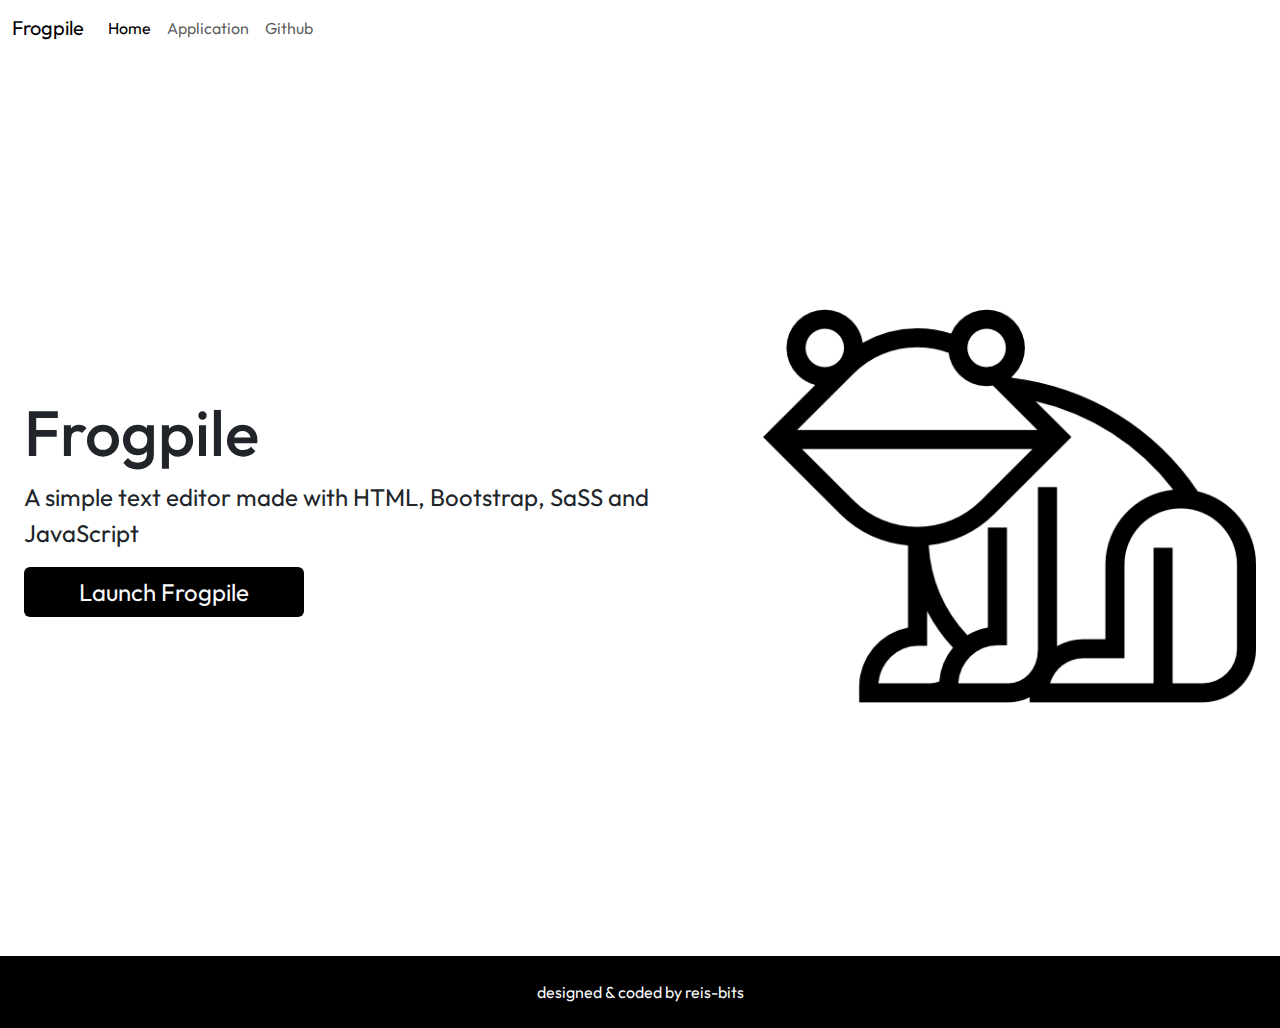
<file: index.html>
<!DOCTYPE html>
<html lang="pt-br">
<head>
    <meta charset="UTF-8">
    <meta name="viewport" content="width=device-width, initial-scale=1.0">
    <link rel="shortcut icon" href="assets/favicon.png" type="image/x-icon">
    <link rel="stylesheet" href="./styles/menu/index.css">
    <title>Frogpile</title>
    <link href="https://cdn.jsdelivr.net/npm/bootstrap@5.3.3/dist/css/bootstrap.min.css" rel="stylesheet" integrity="sha384-QWTKZyjpPEjISv5WaRU9OFeRpok6YctnYmDr5pNlyT2bRjXh0JMhjY6hW+ALEwIH" crossorigin="anonymous">
</head>
</head>
<body>
    <nav class="navbar navbar-expand-md bg-body-light">
        <div class="container-fluid">
          <a class="navbar-brand" href="#">Frogpile</a>
          <button class="navbar-toggler" type="button" data-bs-toggle="collapse" data-bs-target="#navbarSupportedContent" aria-controls="navbarSupportedContent" aria-expanded="false" aria-label="Toggle navigation">
            <span class="navbar-toggler-icon"></span>
          </button>
          <div class="collapse navbar-collapse" id="navbarSupportedContent">
            <ul class="navbar-nav me-auto mb-2 mb-lg-0">
              <li class="nav-item">
                <a class="nav-link active" aria-current="page" href="#">Home</a>
              </li>
              <li class="nav-item">
                <a class="nav-link" href="app.html">Application</a>
              </li>
              <li class="nav-item">
                <a class="nav-link" href="https://github.com/reis-bits">Github</a>
              </li>
            </ul>
          </div>
        </div>
      </nav>
    <main class="vh-100 d-flex"> 
        <div class="index-content m-auto d-flex  justify-content-center align-items-center align-self-center p-4">
        <div class="index-text d-flex flex-column">
            <h1>Frogpile</h1>
            <p>A simple text editor made with HTML, Bootstrap, SaSS and JavaScript</p>
            <a href="app.html" class="btn bg-black text-light">Launch Frogpile</a>
        </div>
        <img src="assets/favicon.png" alt="Frogpile">
    </div>
    </main>
    <footer class="bg-black text-light w-100 p-4 text-center">
        designed & coded by reis-bits
    </footer>
    <script src="https://cdn.jsdelivr.net/npm/bootstrap@5.3.3/dist/js/bootstrap.bundle.min.js" integrity="sha384-YvpcrYf0tY3lHB60NNkmXc5s9fDVZLESaAA55NDzOxhy9GkcIdslK1eN7N6jIeHz" crossorigin="anonymous"></script>
</body>
</html>
</file>
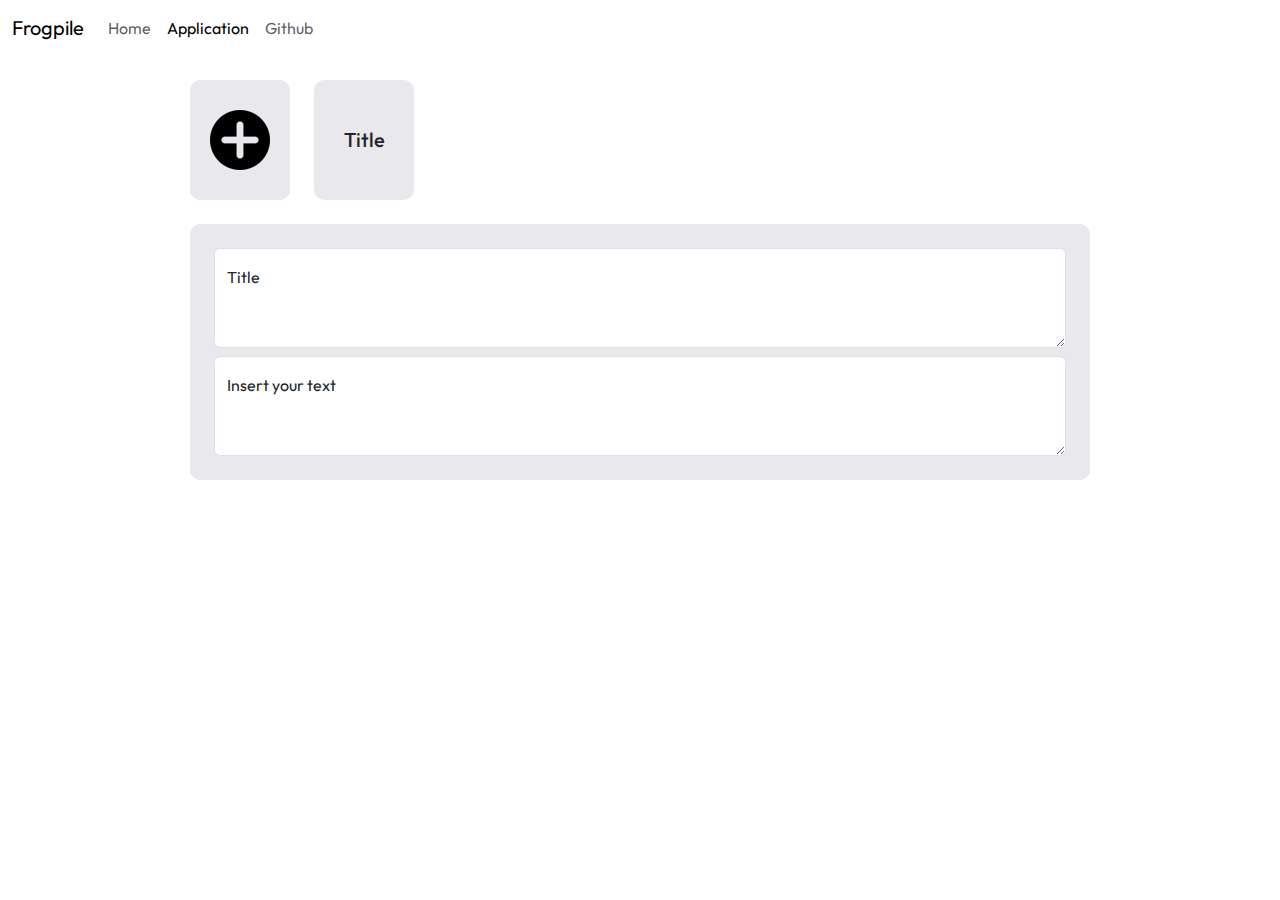
<file: app.html>
<!DOCTYPE html>
<html lang="pt-br">
<head>
    <meta charset="UTF-8">
    <meta name="viewport" content="width=device-width, initial-scale=1.0">
    <link rel="shortcut icon" href="./assets/favicon.png" type="image/x-icon">
    <link rel="stylesheet" href="styles/app/app.css">
    <title>Frogpile editor</title>
    <link href="https://cdn.jsdelivr.net/npm/bootstrap@5.3.3/dist/css/bootstrap.min.css" rel="stylesheet" integrity="sha384-QWTKZyjpPEjISv5WaRU9OFeRpok6YctnYmDr5pNlyT2bRjXh0JMhjY6hW+ALEwIH" crossorigin="anonymous">
</head>
<body>
    <header>
        <nav class="navbar navbar-expand-md bg-body-light">
            <div class="container-fluid">
              <a class="navbar-brand" href="index.html">Frogpile</a>
              <button class="navbar-toggler" type="button" data-bs-toggle="collapse" data-bs-target="#navbarSupportedContent" aria-controls="navbarSupportedContent" aria-expanded="false" aria-label="Toggle navigation">
                <span class="navbar-toggler-icon"></span>
              </button>
              <div class="collapse navbar-collapse" id="navbarSupportedContent">
                <ul class="navbar-nav me-auto mb-2 mb-lg-0">
                  <li class="nav-item">
                    <a class="nav-link" aria-current="page" href="index.html">Home</a>
                  </li>
                  <li class="nav-item">
                    <a class="nav-link active" href="#">Application</a>
                  </li>
                  <li class="nav-item">
                    <a class="nav-link" href="https://github.com/reis-bits">Github</a>
                  </li>
                </ul>
              </div>
            </div>
          </nav>
    </header>

    <main class="d-flex row m-auto p-4">
    <section class="app-content d-flex justify-content-between flex-column m-auto mb-2 col-12 col-md-9 col-xxl-6">
    <section class="noteblocks-area d-flex gap-4">
      <button class="btn-add-noteblock"><img src="assets/adicionar.png" alt="adicionar bloco de notas"></button>
      <div class="noteblock d-flex align-items-center justify-content-center">
        <div class="card-body text-center">
          <h5 class="card-title">Title</h5>
        </div>
      </div>
    </section>


    <div class="app-form-add-noteblock p-4 mt-4">
        <div class="form-floating mb-2">
            <textarea class="form-control title fs-2" placeholder="Title" id="floatingTextarea2" style="height: 100px"></textarea>
            <label for="floatingTextarea2">Title</label>
        </div>
        <div class="form-floating mt-2">
            <textarea class="form-control text fs-4" placeholder="Insert your text" id="floatingTextarea2" style="height: 100px"></textarea>
            <label for="floatingTextarea2">Insert your text</label>
        </div>
    </div>

    </main>
    <script src="https://cdn.jsdelivr.net/npm/bootstrap@5.3.3/dist/js/bootstrap.bundle.min.js" integrity="sha384-YvpcrYf0tY3lHB60NNkmXc5s9fDVZLESaAA55NDzOxhy9GkcIdslK1eN7N6jIeHz" crossorigin="anonymous"></script>
</body>
</html>
</file>
<file: styles/menu/index.css>
@import url("https://fonts.googleapis.com/css2?family=Outfit:wght@100..900&display=swap");
*, *:before, *:after {
  box-sizing: border-box;
}

html, body, div, span, object, iframe, figure, h1, h2, h3, h4, h5, h6, p, blockquote, pre, a, code, em, img, small, strike, strong, sub, sup, tt, b, u, i, ol, ul, li, fieldset, form, label, table, caption, tbody, tfoot, thead, tr, th, td, main, canvas, embed, footer, header, nav, section, video, textarea {
  margin: 0;
  padding: 0;
  border: 0;
  font-size: 100%;
  font: inherit;
  vertical-align: baseline;
  text-rendering: optimizeLegibility;
  -webkit-font-smoothing: antialiased;
  -webkit-text-size-adjust: none;
     -moz-text-size-adjust: none;
          text-size-adjust: none;
  font-family: "Outfit", sans-serif;
}

footer, header, nav, section, main {
  display: block;
}

body {
  line-height: 1;
}

ol, ul {
  list-style: none;
}

blockquote, q {
  quotes: none;
}

blockquote:before, blockquote:after, q:before, q:after {
  content: "";
  content: none;
}

table {
  border-collapse: collapse;
  border-spacing: 0;
}

input {
  border-radius: 0;
}

.index-content img {
  width: 100%;
}

.index-text h1 {
  font-size: 3.5rem;
}
.index-text p {
  font-size: 1rem;
}
.index-text a {
  width: 180px;
  font-size: 1rem;
}

@media (min-width: 768px) {
  .index-content img {
    width: 40%;
  }
  .index-text h1 {
    font-size: 4rem;
  }
  .index-text p {
    font-size: 1.5rem;
  }
  .index-text a {
    width: 280px;
    font-size: 1.5rem;
  }
}
@media (min-width: 1440px) {
  .index-text h1 {
    font-size: 6rem;
  }
  .index-text p {
    font-size: 2rem;
  }
  .index-text a {
    font-size: 2rem;
    padding-top: 3px;
    height: 60px;
    width: 380px;
  }
}/*# sourceMappingURL=index.css.map */
</file>
<file: styles/app/app.css>
@import url("https://fonts.googleapis.com/css2?family=Outfit:wght@100..900&display=swap");
*, *:before, *:after {
  box-sizing: border-box;
}

html, body, div, span, object, iframe, figure, h1, h2, h3, h4, h5, h6, p, blockquote, pre, a, code, em, img, small, strike, strong, sub, sup, tt, b, u, i, ol, ul, li, fieldset, form, label, table, caption, tbody, tfoot, thead, tr, th, td, main, canvas, embed, footer, header, nav, section, video, textarea {
  margin: 0;
  padding: 0;
  border: 0;
  font-size: 100%;
  font: inherit;
  vertical-align: baseline;
  text-rendering: optimizeLegibility;
  -webkit-font-smoothing: antialiased;
  -webkit-text-size-adjust: none;
     -moz-text-size-adjust: none;
          text-size-adjust: none;
  font-family: "Outfit", sans-serif;
}

footer, header, nav, section, main {
  display: block;
}

body {
  line-height: 1;
}

ol, ul {
  list-style: none;
}

blockquote, q {
  quotes: none;
}

blockquote:before, blockquote:after, q:before, q:after {
  content: "";
  content: none;
}

table {
  border-collapse: collapse;
  border-spacing: 0;
}

input {
  border-radius: 0;
}

header nav .linha {
  border-top: 1px solid black;
}

.btn-add-noteblock {
  border: 0px transparent;
  border-radius: 10px;
  width: 100px;
  height: 120px;
  padding: 10px;
  background: #E9E9ED;
}

.app-form-add-noteblock {
  background-color: #E9E9ED;
  border-radius: 10px;
}

.noteblock {
  border: 0px transparent;
  border-radius: 10px;
  width: 100px;
  height: 120px;
  padding: 10px;
  background: #E9E9ED;
}/*# sourceMappingURL=app.css.map */
</file>
